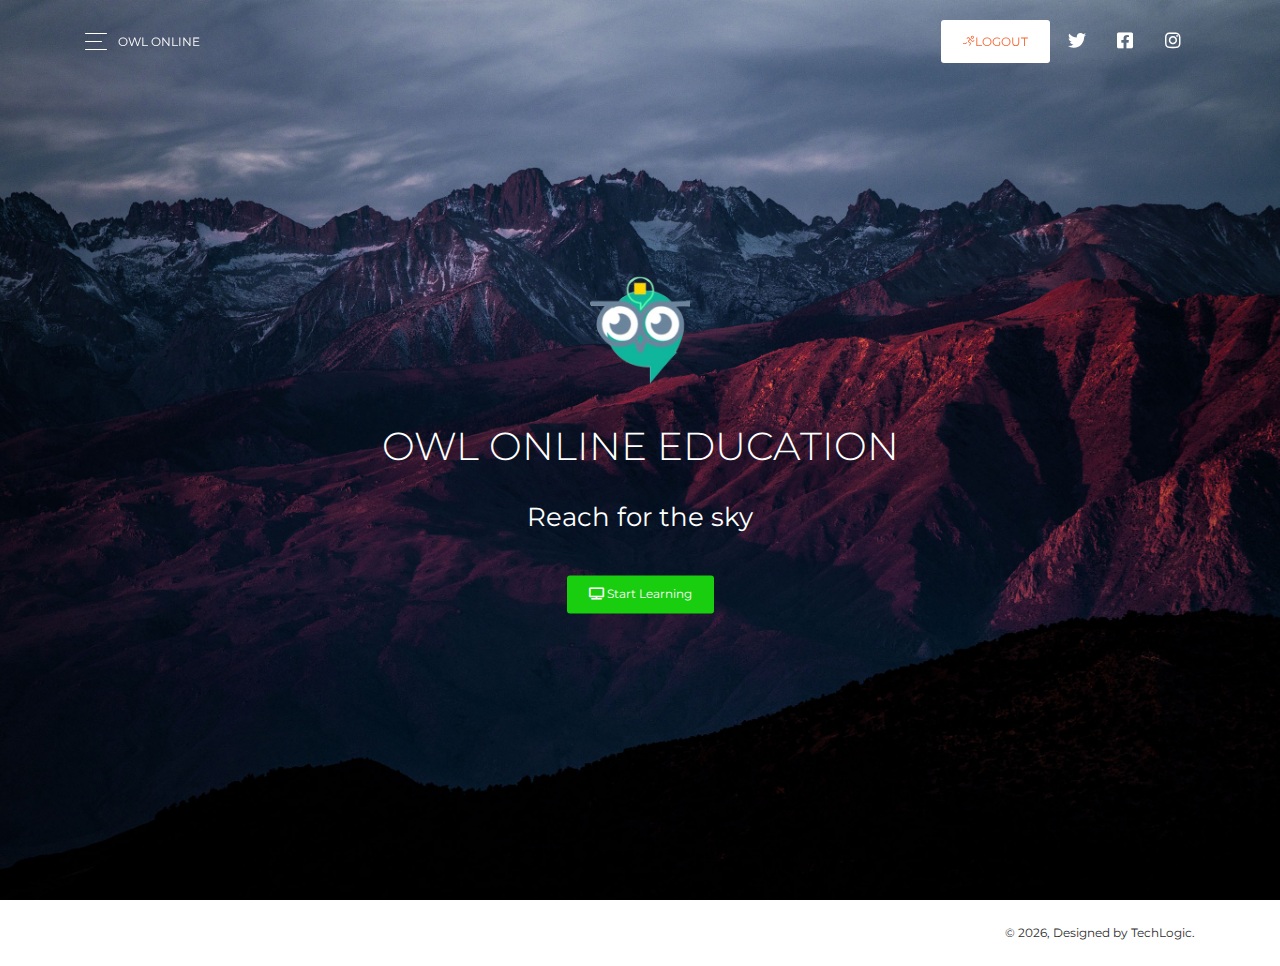
<file: index.html>
<!--

=========================================================
* Now UI Kit Angular - v1.2.0
=========================================================

* Product Page: https://www.creative-tim.com/product/now-ui-kit-angular
* Copyright 2019 Creative Tim (https://www.creative-tim.com)
* Licensed under MIT (https://github.com/creativetimofficial/now-ui-kit-angular/blob/master/LICENSE.md)

* Coded by Creative Tim

=========================================================

* The above copyright notice and this permission notice shall be included in all copies or substantial portions of the Software.

-->
<!doctype html>
<html lang="en">
<head>
    <meta charset="utf-8" />
    <link rel="apple-touch-icon" sizes="76x76" href="assets/img/apple-icon.png">
    <link rel="icon" type="image/png" href="assets/img/favicon.png">
    <meta http-equiv="X-UA-Compatible" content="IE=edge,chrome=1" />
    <title>Now UI Kit Angular by Creative Tim</title>
    <meta content='width=device-width, initial-scale=1.0, maximum-scale=1.0, user-scalable=0, shrink-to-fit=no' name='viewport' />
    <base href="/">
    <!--     Fonts and icons     -->
    <link href="https://fonts.googleapis.com/css?family=Montserrat:400,700,200" rel="stylesheet" />
    <link href="https://use.fontawesome.com/releases/v5.0.6/css/all.css" rel="stylesheet">
<link rel="stylesheet" href="styles.16ddac883d6ed122ec88.css"></head>
<body class="sidebar-collapse">
    <app-root></app-root>
<script src="runtime.f90f3ecdda2b96e07657.js" defer></script><script src="polyfills-es5.d8eee8c9ea1690668973.js" nomodule defer></script><script src="polyfills.9f00c336422bf1404607.js" defer></script><script src="scripts.9b316ca8707affeec72d.js" defer></script><script src="main.d60bc73090587ae6a9f3.js" defer></script></body>
</html>
</file>
